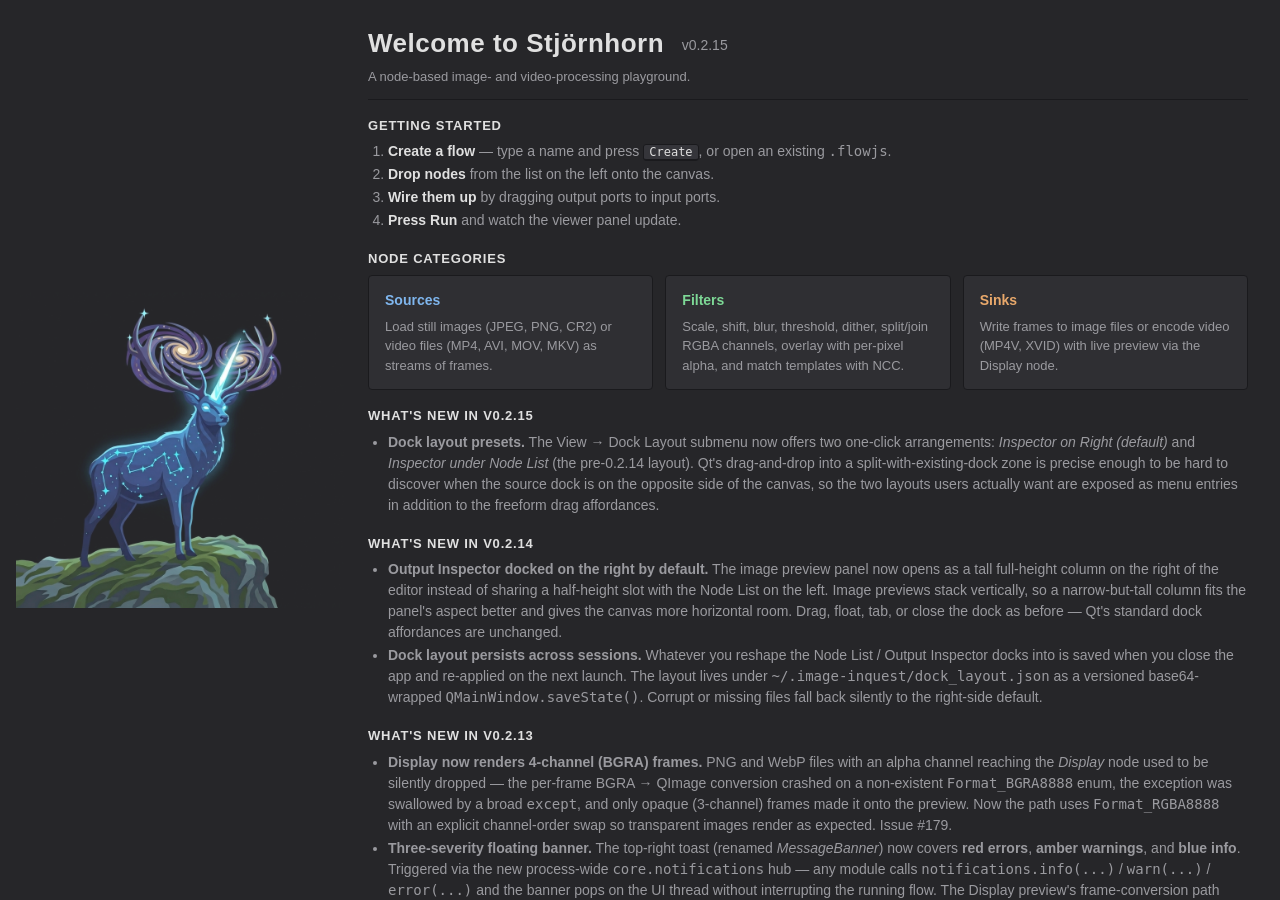
<file: doc/welcome.html>
<!DOCTYPE html>
<html lang="en">
<head>
  <meta charset="utf-8">
  <title>Welcome to Stjörnhorn</title>
  <style>
    :root {
      --bg:            #262629;
      --bg-panel:      #2f2f33;
      --bg-panel-alt:  #35353a;
      --border:        #1a1a1d;
      --text:          #e0e0e0;
      --text-muted:    #9a9a9f;
      --accent:        #f0c83c;
    }

    * { box-sizing: border-box; }

    html, body {
      height: 100%;
      margin: 0;
      padding: 0;
      background: var(--bg);
      color: var(--text);
      font-family: "Segoe UI", "Helvetica Neue", Arial, sans-serif;
      font-size: 14px;
      line-height: 1.5;
      overflow: hidden;
    }
    body {
      display: flex;
      flex-direction: row;
      align-items: stretch;
    }
    ::-webkit-scrollbar { width: 0; height: 0; }

    a { color: var(--accent); text-decoration: none; }
    a:hover { text-decoration: underline; }

    .mascot-col {
      flex: 0 0 auto;
      width: 34%;
      max-width: 360px;
      min-width: 200px;
      display: flex;
      align-items: center;
      justify-content: center;
      padding: 16px;
    }
    .mascot-col img {
      width: 100%;
      height: 100%;
      object-fit: contain;
      /* The PNG ships with a black backdrop. Screen-blending against the
         dark page background drops it out without needing an alpha edit. */
      mix-blend-mode: screen;
    }

    .content-col {
      flex: 1 1 auto;
      min-width: 0;
      height: 100%;
      padding: 24px 32px 20px 8px;
      display: flex;
      flex-direction: column;
      /* When new content (a longer "What's new" list, more tips) pushes
         the column past the available height, scroll inside the column
         instead of clipping. Body-level overflow stays hidden so the
         mascot column never scrolls. */
      overflow-y: auto;
    }
    /* Override the global ::-webkit-scrollbar rule above for this column —
       a flat dark scrollbar styled to match the panel palette. */
    .content-col::-webkit-scrollbar       { width: 8px; }
    .content-col::-webkit-scrollbar-track { background: transparent; }
    .content-col::-webkit-scrollbar-thumb {
      background: var(--bg-panel-alt);
      border-radius: 4px;
    }
    .content-col::-webkit-scrollbar-thumb:hover {
      background: var(--text-muted);
    }

    header.hero {
      padding-bottom: 12px;
      border-bottom: 1px solid var(--border);
      margin-bottom: 16px;
    }
    .hero h1 {
      margin: 0;
      font-size: 26px;
      font-weight: 600;
      letter-spacing: 0.5px;
    }
    .hero h1 .version {
      margin-left: 10px;
      font-size: 14px;
      font-weight: 400;
      color: var(--text-muted);
      letter-spacing: 0;
      vertical-align: middle;
    }
    .hero .tagline {
      margin-top: 4px;
      color: var(--text-muted);
      font-size: 13px;
    }

    section { margin-bottom: 16px; }
    section h2 {
      font-size: 13px;
      font-weight: 600;
      margin: 0 0 6px;
      color: var(--text);
      text-transform: uppercase;
      letter-spacing: 0.8px;
    }

    ol.steps, ul.tips {
      margin: 0;
      padding-left: 20px;
    }
    ol.steps li, ul.tips li {
      margin-bottom: 2px;
      color: var(--text-muted);
    }
    ol.steps li strong { color: var(--text); font-weight: 600; }

    .cards {
      display: grid;
      grid-template-columns: repeat(auto-fit, minmax(160px, 1fr));
      gap: 12px;
    }
    .card {
      background: var(--bg-panel);
      border: 1px solid var(--border);
      border-radius: 4px;
      padding: 14px 16px;
    }
    .card h3 {
      margin: 0 0 6px;
      font-size: 14px;
      font-weight: 600;
    }
    .card p {
      margin: 0;
      color: var(--text-muted);
      font-size: 13px;
    }
    .card.source h3 { color: #7fb6ee; }
    .card.filter h3 { color: #7dd896; }
    .card.sink   h3 { color: #e8a86b; }

    kbd {
      background: var(--bg-panel-alt);
      border: 1px solid var(--border);
      border-bottom-width: 2px;
      border-radius: 3px;
      padding: 0 5px;
      font-family: "Consolas", "Menlo", monospace;
      font-size: 12px;
      color: var(--text);
    }

    footer {
      margin-top: auto;
      padding-top: 8px;
      border-top: 1px solid var(--border);
      color: var(--text-muted);
      font-size: 11px;
    }
  </style>
</head>
<body>

  <aside class="mascot-col">
    <img src="images/stjörnhorn.png" alt="stjörnhorn mascot">
  </aside>

  <main class="content-col">

    <header class="hero">
      <h1>Welcome to Stjörnhorn <span class="version">v0.2.15</span></h1>
      <div class="tagline">A node-based image- and video-processing playground.</div>
    </header>

    <section>
      <h2>Getting started</h2>
      <ol class="steps">
        <li><strong>Create a flow</strong> — type a name and press <kbd>Create</kbd>, or open an existing <code>.flowjs</code>.</li>
        <li><strong>Drop nodes</strong> from the list on the left onto the canvas.</li>
        <li><strong>Wire them up</strong> by dragging output ports to input ports.</li>
        <li><strong>Press Run</strong> and watch the viewer panel update.</li>
      </ol>
    </section>

    <section>
      <h2>Node categories</h2>
      <div class="cards">
        <div class="card source">
          <h3>Sources</h3>
          <p>Load still images (JPEG, PNG, CR2) or video files (MP4, AVI, MOV, MKV) as streams of frames.</p>
        </div>
        <div class="card filter">
          <h3>Filters</h3>
          <p>Scale, shift, blur, threshold, dither, split/join RGBA channels, overlay with per-pixel alpha, and match templates with NCC.</p>
        </div>
        <div class="card sink">
          <h3>Sinks</h3>
          <p>Write frames to image files or encode video (MP4V, XVID) with live preview via the Display node.</p>
        </div>
      </div>
    </section>

    <section>
      <h2>What's new in v0.2.15</h2>
      <ul class="tips">
        <li><strong>Dock layout presets.</strong> The View → Dock Layout submenu now offers two one-click arrangements: <em>Inspector on Right (default)</em> and <em>Inspector under Node List</em> (the pre-0.2.14 layout). Qt's drag-and-drop into a split-with-existing-dock zone is precise enough to be hard to discover when the source dock is on the opposite side of the canvas, so the two layouts users actually want are exposed as menu entries in addition to the freeform drag affordances.</li>
      </ul>
    </section>

    <section>
      <h2>What's new in v0.2.14</h2>
      <ul class="tips">
        <li><strong>Output Inspector docked on the right by default.</strong> The image preview panel now opens as a tall full-height column on the right of the editor instead of sharing a half-height slot with the Node List on the left. Image previews stack vertically, so a narrow-but-tall column fits the panel's aspect better and gives the canvas more horizontal room. Drag, float, tab, or close the dock as before — Qt's standard dock affordances are unchanged.</li>
        <li><strong>Dock layout persists across sessions.</strong> Whatever you reshape the Node List / Output Inspector docks into is saved when you close the app and re-applied on the next launch. The layout lives under <code>~/.image-inquest/dock_layout.json</code> as a versioned base64-wrapped <code>QMainWindow.saveState()</code>. Corrupt or missing files fall back silently to the right-side default.</li>
      </ul>
    </section>

    <section>
      <h2>What's new in v0.2.13</h2>
      <ul class="tips">
        <li><strong>Display now renders 4-channel (BGRA) frames.</strong> PNG and WebP files with an alpha channel reaching the <em>Display</em> node used to be silently dropped — the per-frame BGRA → QImage conversion crashed on a non-existent <code>Format_BGRA8888</code> enum, the exception was swallowed by a broad <code>except</code>, and only opaque (3-channel) frames made it onto the preview. Now the path uses <code>Format_RGBA8888</code> with an explicit channel-order swap so transparent images render as expected. Issue #179.</li>
        <li><strong>Three-severity floating banner.</strong> The top-right toast (renamed <em>MessageBanner</em>) now covers <strong>red errors</strong>, <strong>amber warnings</strong>, and <strong>blue info</strong>. Triggered via the new process-wide <code>core.notifications</code> hub — any module calls <code>notifications.info(...)</code> / <code>warn(...)</code> / <code>error(...)</code> and the banner pops on the UI thread without interrupting the running flow. The Display preview's frame-conversion path uses it as a safety net so future failures of the same shape surface in the UI instead of disappearing into the log.</li>
        <li><strong>New <em>Notify</em> node (<em>UI</em> section).</strong> Sits inline on any image edge: pick severity (<em>Info</em> / <em>Warning</em> / <em>Error</em>) and provide a message. <em>Info</em> / <em>Warning</em> fire through the notifications hub (banner pops, run continues); <em>Error</em> raises a <code>RuntimeError</code> (banner pops, run aborts at the node). The <em>message</em> input is a port — type a literal string into the inline editor, or wire any STRING source in to drive the banner text dynamically per frame.</li>
        <li><strong><em>Delay</em> moved to the <em>UI</em> section.</strong> The node is genuinely useful as a "slideshow pacing" knob (one frame per second from a directory walker into a Display, etc.), not only as a development aid; the section move makes it discoverable from the regular palette layout instead of buried under <em>Debug</em>.</li>
      </ul>
    </section>

    <section>
      <h2>What's new in v0.2.12</h2>
      <ul class="tips">
        <li><strong>HSV / HSL split and join nodes.</strong> Four new <em>Color Spaces</em> filters — <em>HSV Split</em>, <em>HSV Join</em>, <em>HSL Split</em>, <em>HSL Join</em> — decompose a BGR (or BGRA, alpha dropped) image into three uint8 greyscale planes and merge them back. The full-range hue variant of OpenCV's converter is used so the H plane spans the whole 0..255 range, keeping its greyscale preview uniformly bright. Splitting greys round-trips exactly; arbitrary colour pixels round-trip within a small uint8-quantisation noise budget (HSV / HLS ↔ BGR is not bit-exact at 8-bit precision).</li>
        <li><strong>2-D FFT and inverse FFT nodes.</strong> New <em>Frequency</em> section. <em>FFT 2D</em> takes a greyscale image and emits both a centred complex spectrum (as a 2-D <code>MATRIX</code>) for downstream frequency-domain manipulation and a log-scaled magnitude image (uint8 greyscale, 0..255) that wires straight into a <em>Display</em> node. <em>Inverse FFT 2D</em> reconstructs a greyscale image from a centred complex spectrum; the inverse pass is rounded before the uint8 cast so <em>FFT → IFFT</em> is a pixel-exact identity. Colour images need to be split into single channels first (<em>RGBA Split</em> / <em>HSV Split</em> / <em>Grayscale</em>) — <code>MATRIX</code> is 2-D only.</li>
      </ul>
    </section>

    <section>
      <h2>What's new in v0.2.11</h2>
      <ul class="tips">
        <li><strong>ImageSource default fixed.</strong> The default <code>file_path</code> for <em>ImageSource</em> was <code>example.jpg</code>, which was never bundled — dropping a fresh node and pressing Run raised a <code>FileNotFoundError</code>. Changed to <code>ship.jpg</code>, which ships under <code>input/</code>. Issue #173.</li>
      </ul>
    </section>

    <section>
      <h2>What's new in v0.2.10</h2>
      <ul class="tips">
        <li><strong>Internal cleanup: relative-path normalisation deduplicated.</strong> Six file-IO nodes (<em>ImageSource</em>, <em>VideoSource</em>, <em>DirectorySource</em>, <em>FileSink</em>, <em>VideoSink</em>, <em>Ncc</em>) used to carry their own copy of the same "store relative when inside <code>INPUT_DIR</code>/<code>OUTPUT_DIR</code>, otherwise keep absolute" snippet plus a paired resolver. Now centralised in <code>core/path_utils.py</code> as <code>store_relative_to(value, base_dir)</code> + <code>resolve_against(path, base_dir)</code>; every setter and resolver call through it. No behaviour change. Issue #174.</li>
      </ul>
    </section>

    <section>
      <h2>What's new in v0.2.9</h2>
      <ul class="tips">
        <li><strong>Resize node.</strong> New <em>Transform</em> node that resizes an image to an explicit <code>(width, height)</code> using one of three strategies: <em>Scale</em> stretches the X and Y axes independently to match the target (aspect ratio not preserved); <em>CropOrFill</em> centres the source on a target-sized canvas, cropping where the source overflows and padding with black where it doesn't (pixel scale preserved); <em>BestFit</em> scales uniformly to the largest size that fits inside the target and centres on a black canvas (letterbox / pillarbox; aspect ratio preserved). Greyscale, BGR and BGRA inputs are all supported.</li>
      </ul>
    </section>

    <section>
      <h2>What's new in v0.2.8</h2>
      <ul class="tips">
        <li><strong>Param-widget focus selects its node.</strong> Clicking inside a spinbox / line-edit / combo / checkbox on a node body now selects the owning node (replacing whatever else was selected) — so the Output Inspector and any other selection-driven panel stays in sync with what you're editing. Inverse direction too: when a node is unselected, any of its param widgets that still hold keyboard focus drop it, so the next keystroke can't edit a control whose owning node is no longer "active". Issue #170.</li>
      </ul>
    </section>

    <section>
      <h2>What's new in v0.2.7</h2>
      <ul class="tips">
        <li><strong>Value Source: <code>multiplier</code> replaced with <code>increment</code>.</strong> Sequence is now defined directly by step size — <code>min_value=0</code>, <code>max_value=10</code>, <code>increment=0.5</code> emits <em>0, 0.5, 1.0, …, 10.0</em>. Whole-number increments emit ints (Display still shows <code>42</code>, not <code>42.0</code>); fractional increments emit floats. Increment must be &gt; 0; the setter rejects 0 / negatives. Float drift on the upper bound is tolerated, so <code>max=1, increment=0.1</code> reliably emits all 11 values rather than truncating the last one. <strong>No backward compat</strong>: flows saved with the old <code>multiplier</code> param load with the value silently ignored — manually convert to <code>increment</code> by multiplying out the old range (e.g. old <code>min=-180, max=0, multiplier=2.0</code> → new <code>min=-360, max=0, increment=2</code>).</li>
        <li><strong>Math node grew to four inputs and an expression editor.</strong> The op selector is gone — Math now takes a free-form arithmetic expression in lowercase variables <code>a</code>, <code>b</code>, <code>c</code>, <code>d</code> (matching the input port names: e.g. <code>a * b + sin(c * pi/180)</code>, <code>a if b &gt; 0 else c</code>). <code>a</code> is required; <code>b</code>/<code>c</code>/<code>d</code> are optional with a default of 0, so simple expressions like <code>"a * 2 + 1"</code> work without wiring them. Functions: trig (<em>sin / cos / tan / asin / acos / atan / atan2</em>), hyperbolic, <em>sqrt / exp / log / log2 / log10</em>, <em>abs / floor / ceil / round</em>, elementwise <em>min / max</em>, <em>deg / rad</em>; constants <code>pi</code>, <code>e</code>. Expressions are parsed via <code>ast</code>, validated against a strict whitelist (no attribute access, no item access, no statements, no comprehensions / lambdas / f-strings / star-args / keyword args / bitwise ops / identity / membership), and only numeric literal types (int, float, complex, bool) are accepted as constants. The per-frame <code>eval</code> runs with empty <code>__builtins__</code>. Sandbox-escape patterns like <code>().__class__.__bases__[0].__subclasses__()</code> fail at parse time. Bad input raises immediately at param-set time, so a typo surfaces in the UI rather than mid-flow.</li>
        <li><strong>Streaming sources interleave frame-by-frame.</strong> Two <em>Value Source</em>s (or a <em>Video Source</em> + a <em>Value Source</em>, etc.) wired into different param ports on the same node now both animate together — the flow runner round-robins each streaming source's frames instead of running each source to completion sequentially. Param-style ports also latch their last value across the dispatcher's clear, so once the shorter source exhausts, the longer one keeps animating against the latched value rather than stalling.</li>
        <li><strong>Stop button on the toolbar.</strong> A long-running flow (a multi-thousand-frame video, an infinite loop on a <em>Value Source</em>) can now be cancelled mid-run. Stop sets a flag the runner polls between every interleave step — already-decoded frames flush through, then every node's <code>after_run</code> fires so video captures and file handles release cleanly.</li>
        <li><strong>Overlay is centre-anchored.</strong> The <em>xpos</em> / <em>ypos</em> params on the Overlay node now denote the centre of the (rotated, scaled) overlay's bounding box on the base — not its top-left corner. Rotation already pivoted around the overlay's centre; the placement now matches, so spinning a logo with a 0..360° ramp keeps it locked in place instead of orbiting the anchor. Heads-up for existing flows: an old <code>xpos=0, ypos=0</code> placement now centres the overlay at the top-left corner of the base; bump those numbers by half the overlay's rendered width / height to recover the previous look.</li>
        <li><strong>Every editable property is a socket (Blender-style).</strong> The <code>NodeParam</code> class is gone — each node declares its inputs directly as <code>InputPort</code>s with type, default and metadata. Numeric, boolean, enum and path params have inline widgets right next to their socket dots; wire any value source into any matching port and the streamed value drives that param per frame.</li>
        <li><strong>New numeric nodes: Value Source, Constant Value, Math, Clamp.</strong> Plus Display now renders SCALAR / MATRIX payloads as text, so a numeric pipeline can terminate at a Display without a sink — the inline preview <em>is</em> the result.</li>
        <li><strong>Outputs at top, inputs at bottom; widgets right-anchored.</strong> Node body lays out vertically: output sockets stack at the top, input sockets follow with their inline widgets sharing a uniform left X and the right node edge. Drag the resize grip to grow widgets; the lower bound is the per-node natural content width so widgets never spill past the body.</li>
        <li><strong>UI polish: every editor renders on every OS style.</strong> Spinbox up/down arrows, combobox dropdown chevrons, checkbox tick glyphs all ship as SVG assets injected into the QSS at theme-apply time. Param widgets lock at a compact 22 px tall regardless of native style; wrappers paint transparent so the node body colour shows through. Unconnected port dots are filled black until something connects.</li>
        <li><strong>No more auto-run.</strong> Editing a slider no longer kicks off a flow run. Re-runs are strictly Run-button driven; the previous 300 ms debounced auto-trigger is gone.</li>
        <li><strong>Param widgets are right-anchored to the node edge</strong> (v0.1.46) — drag the resize grip wider and every inline widget grows along.</li>
        <li><strong>Unconnected ports paint black inside</strong> (v0.1.45) — port circles are filled black until something connects to them.</li>
        <li><strong>Checkbox check glyph restored</strong> (v0.1.44) — a new <code>checkmark.svg</code> asset (white stroke, 14×14) is wired into the indicator, so the box now shows a proper check when toggled on.</li>
        <li><strong>Combobox dropdown chevron restored</strong> (v0.1.43) — same Qt stylesheet quirk that hid the spinbox arrows in 0.1.41 was hiding the picker arrow on every QComboBox.</li>
        <li><strong>Live-preview auto-run removed</strong> (v0.1.42) — editing a param (e.g. clicking a spinner) no longer kicks off a flow run. Re-runs are now strictly Run-button driven.</li>
        <li><strong>Spinbox up/down buttons show their arrow chevrons</strong> (v0.1.41) — two small SVG arrow assets ship in <code>assets/icons/</code> now and the QSS injects their absolute paths at theme-apply time, plus hover / pressed states for tactile feedback.</li>
        <li><strong>Param widgets line up along a uniform X</strong> (v0.1.40) — within a node, every inline editor starts at the same horizontal anchor.</li>
        <li><strong>Param widgets are compact and consistent across OS styles</strong> (v0.1.39) — spinboxes, line edits and combo boxes lock at a Blender-style 22 px tall.</li>
        <li><strong>Internal cleanup</strong> (v0.1.38) — widget-sizing magic numbers consolidated into named constants.</li>
        <li><strong>Outputs at top, inputs at bottom</strong> (v0.1.37) — node sockets are no longer paired side-by-side row-for-row — output sockets stack at the top of the body (right-aligned), input sockets follow underneath (left-aligned, with their inline widgets). Visual layout matches Blender's geometry-nodes / shader editor.</li>
        <li><strong>Spinbox arrows no longer overlap the value field.</strong> The dark-theme stylesheet was setting <code>padding</code> on QSpinBox / QDoubleSpinBox without reserving room for the up/down buttons; Qt's style engine drew the buttons on top of the text. Padding now reserves a 16-px column on the right and the sub-controls are positioned explicitly to fill it.</li>
        <li><strong>Inline socket widgets render properly</strong> (v0.1.36) — tall enough rows that QSpinBox / QLineEdit show full-size up/down arrows and text caret, wide enough nodes that <em>FilePathParamWidget</em>'s line-edit + Browse + View buttons stop overlapping each other.</li>
        <li><strong>Flow file format finalised</strong> (v0.1.35) — on-disk per-node <code>params</code> key renamed to <code>port_defaults</code>. Existing flow files still load — the loader reads the legacy key as a fallback.</li>
        <li><strong>Inline socket layout</strong> (v0.1.34) — param widgets sit directly on their input port's row, right of the port name. The separate property-panel block above the IO rows is gone — every editable property is a socket with an inline editor.</li>
        <li><strong>Param widgets gray out when their socket is driven</strong> (v0.1.33) — if you wire a Value Source into <em>Overlay.angle</em>, the slider for that param disables. Disabled state is captured at NodeItem creation; re-load the flow after a connect/disconnect to refresh.</li>
        <li><strong>The <code>NodeParam</code> class is gone.</strong> The UI now binds every editable widget to an <code>InputPort</code> directly: <code>port.name</code> drives the node attribute, <code>port.metadata</code> carries the widget hints, <code>port.upstream</code> reflects the connection state. Saved flows load identically; the old <code>params</code> property still exists on <code>NodeBase</code> but now returns the list of param-style input ports instead of <code>NodeParam</code> objects.</li>
        <li><strong>NodeParam declarations migrated to inline port-only form</strong> (v0.1.32) — every node in the catalog now declares its editable inputs as <code>InputPort</code> objects directly in <code>__init__</code> with type / default / metadata; the per-node <code>params</code> property override is gone.</li>
        <li><strong>Overlay is a full param-as-port pilot</strong> (v0.1.31) — the manual <em>"port if connected else param"</em> branch in <code>Overlay.process_impl</code> is gone — the framework's auto-populate machinery covers it. Every numeric param (<em>scale</em>, <em>angle</em>, <em>xpos</em>, <em>ypos</em>, <em>alpha</em>) is drivable through its socket. Wire ramps in for sliding, zooming, fading or rotating animations.</li>
        <li><strong>Every NodeParam now has a matching input socket</strong> (v0.1.30) — auto-created from the param declaration with the right type (SCALAR for INT/FLOAT, BOOL/STRING/ENUM/PATH for the rest), so any numeric stream can drive any numeric param without each node having to declare its own port. Skip-mode follows Blender's mute semantics — short-circuit each output to the first type-compatible input — so the new param-style ports never accidentally make a node un-skippable.</li>
        <li><strong>Port-driven attribute population</strong> (v0.1.29) — before each <code>process_impl</code>, NodeBase writes any connected input port's current value into <code>self._&lt;port_name&gt;</code> and restores the user-set value afterwards.</li>
        <li><strong>Param-as-port groundwork</strong> (v0.1.28) — <code>IoDataType</code> now covers BOOL / STRING / ENUM / PATH alongside the existing image and numeric kinds, and <code>InputPort</code> grew a <em>metadata</em> dict for widget hints.</li>
        <li><strong>Sinks are no longer required</strong> (v0.1.27) — a flow that ends at a Display now runs without a downstream sink — the inline preview <em>is</em> the result. The throwaway <em>Value Sink</em> node (only there to satisfy the old "every flow needs a sink" rule) has been removed.</li>
        <li><strong>Overlay's angle is now port-drivable</strong> (v0.1.26) — Overlay grew an optional <em>angle</em> SCALAR input. Wire a <em>Value Source</em> (0..359) into it and the logo rotates a full turn per Run; leave it unconnected and the literal angle param works exactly as before. First pilot of the param-as-port mechanism — every numeric parameter is meant to grow a matching optional port over time.</li>
        <li><strong>Math nodes for scalars</strong> (v0.1.25) — new <strong>Math</strong> palette section in the filters list with a <em>Math</em> node (op selector: ADD, SUB, MUL, DIV, MIN, MAX) and a <em>Clamp</em> node (<em>min_value</em>, <em>max_value</em>). Plus a new <em>Constant Value</em> source that emits a single SCALAR (latched on streaming consumers) so you can feed a fixed factor or offset into Math without a second ValueSource.</li>
        <li><strong>Value Source</strong> (v0.1.24) — a numeric counter source that emits a SCALAR per frame (parameters: <em>min_value</em>, <em>max_value</em>, <em>multiplier</em>, <em>loop</em>). Wire it into a Display to watch the counter live in the inline preview.</li>
        <li><strong>Display now shows SCALAR &amp; MATRIX</strong> (v0.1.24) — feed a scalar stream into Display and the inline preview renders the formatted number; matrices render as a compact text grid. Image payloads keep their pixmap preview, and the FPS read-out from v0.1.20 still fires for image streams.</li>
        <li><strong>SCALAR &amp; MATRIX payload types</strong> (v0.1.23) — internal groundwork for value-driven nodes; existing flows are unaffected.</li>
        <li><strong>Node List is now a tree</strong> (v0.1.22) — each palette section is a collapsible group with expand-all / collapse-all buttons in the dock toolbar. The search box auto-expands matching groups so leaves never hide behind a closed section.</li>
        <li><strong>Directory Source</strong> (v0.1.21) — drop a folder of images into a flow as a frame stream, sorted lexicographically, with an <code>include_subdirectories</code> toggle for recursive walks.</li>
        <li><strong>Eight new processing nodes</strong> (v0.1.20) — <em>Transform:</em> Flip, Crop, Rotate. <em>Processing:</em> Gaussian Blur, Invert. <em>Temporal:</em> Frame Difference, Temporal Mean, Temporal Median.</li>
        <li><strong>FPS read-out on Display</strong> (v0.1.20) — the Display preview shows an exponentially-smoothed FPS counter in the top-left corner. Preview-only — anything written downstream by a sink stays clean.</li>
      </ul>
    </section>

    <section>
      <h2>Tips</h2>
      <ul class="tips">
        <li>Recent flows appear on the start page for quick access.</li>
        <li>User-defined nodes live under <code>~/.image-inquest/user_nodes/</code>.</li>
        <li>Run with <code>--flow NAME</code> to jump straight into a saved flow.</li>
        <li>Press <kbd>F11</kbd> with the output inspector focused to toggle fullscreen preview.</li>
      </ul>
    </section>

    <footer>
      Offline welcome page — shown because the online start page could not be reached.
    </footer>

  </main>

</body>
</html>
</file>
